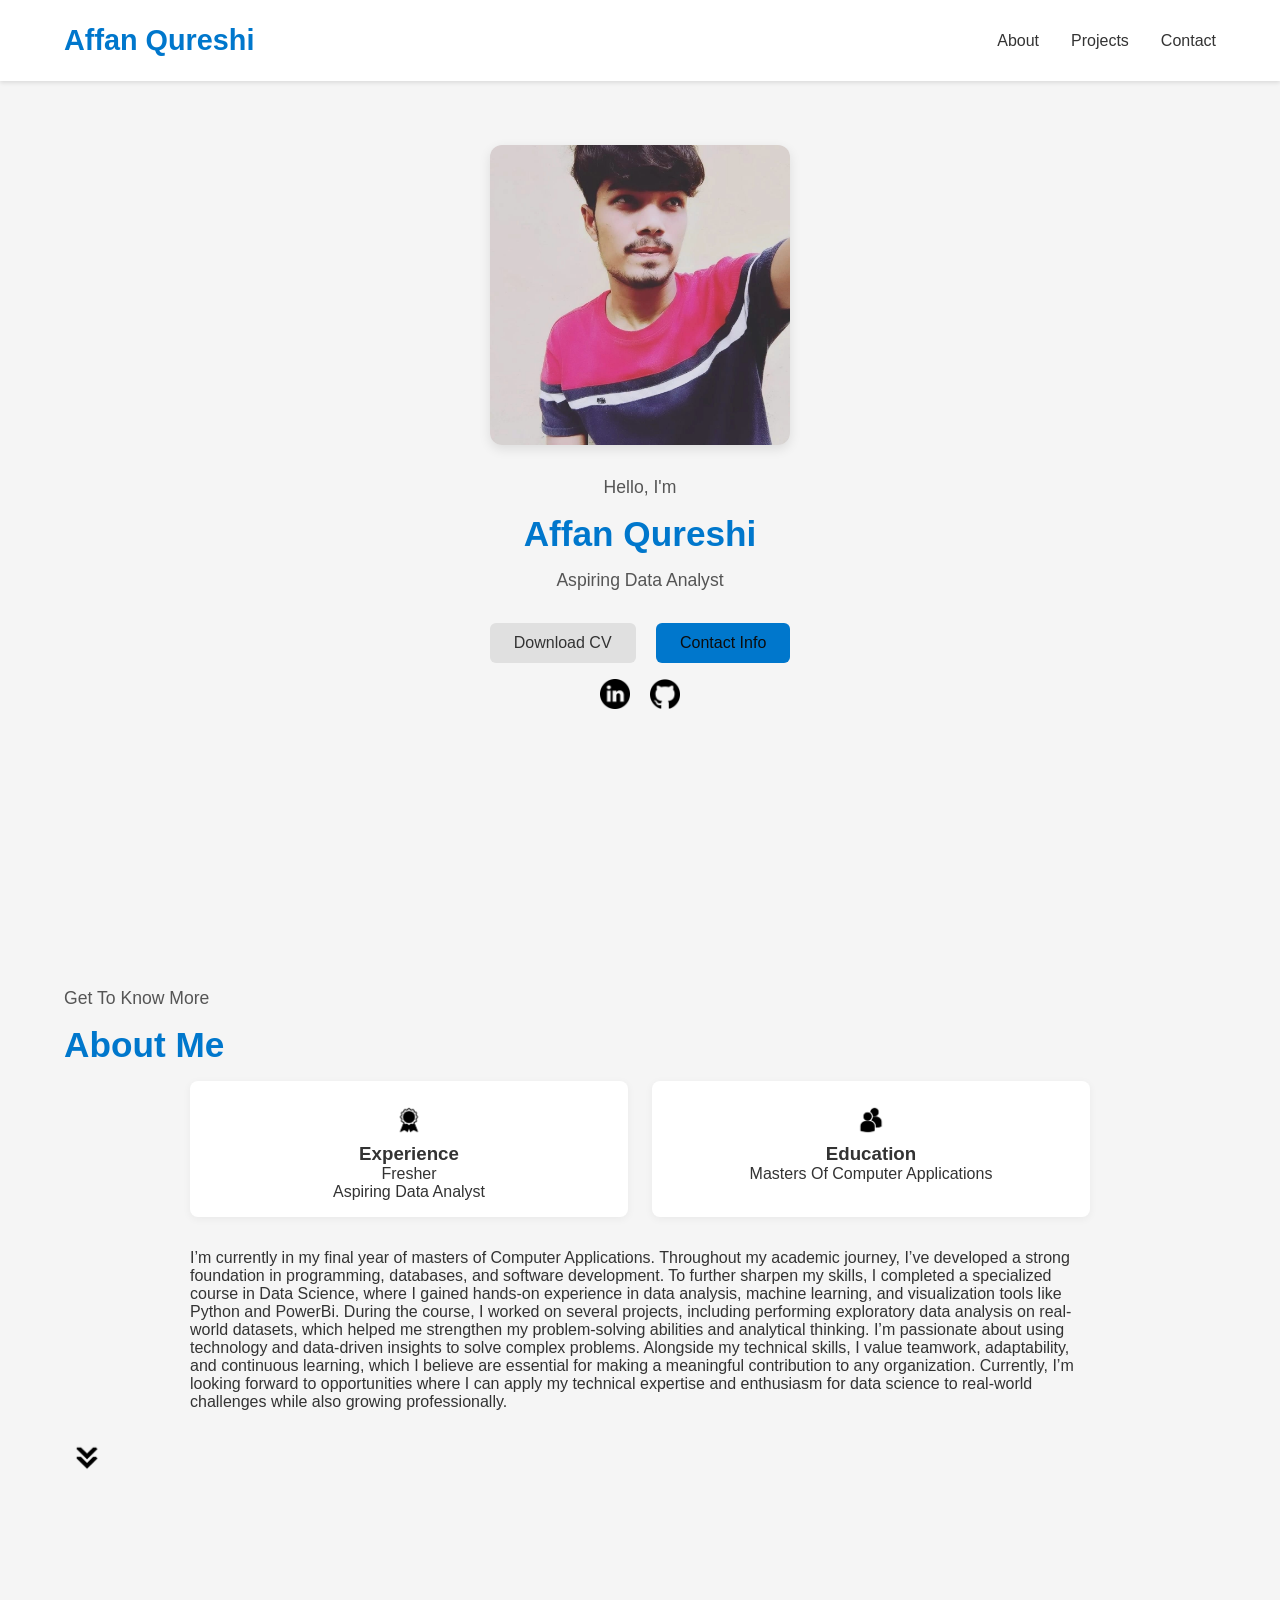
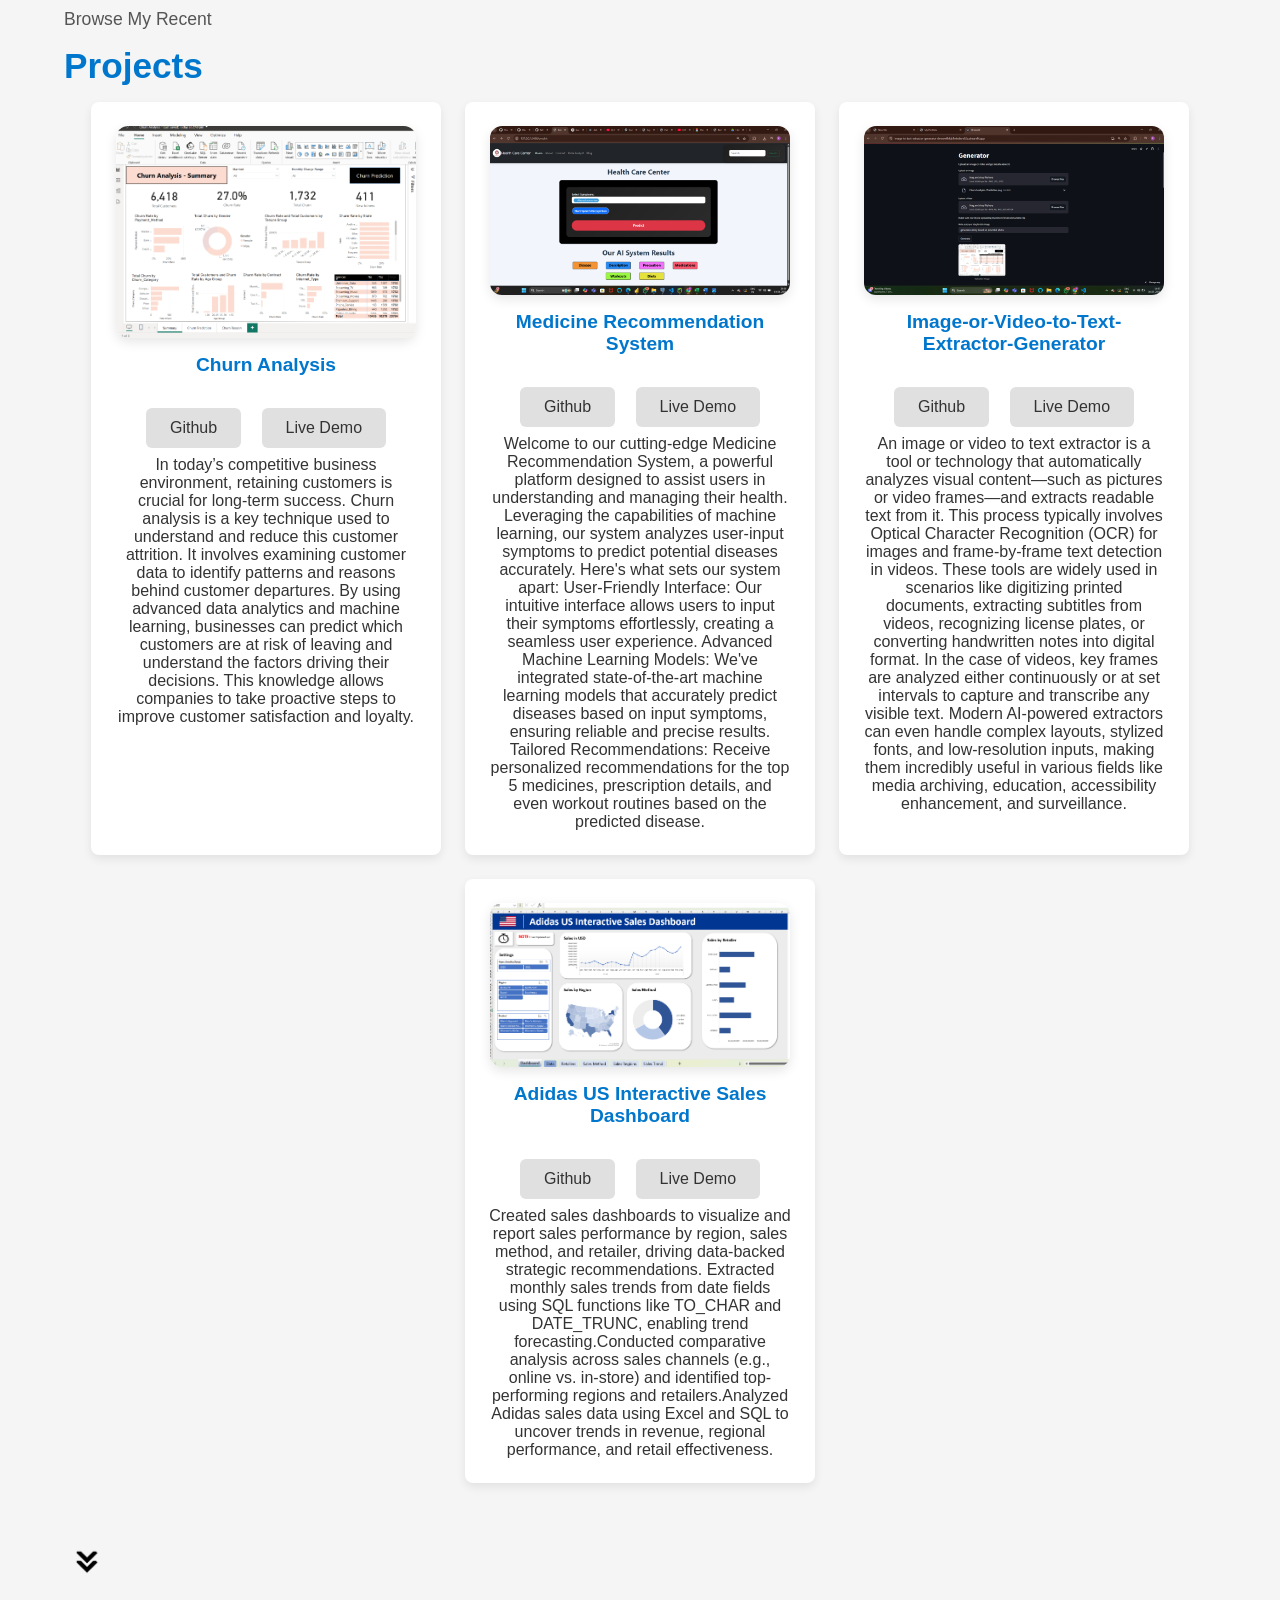
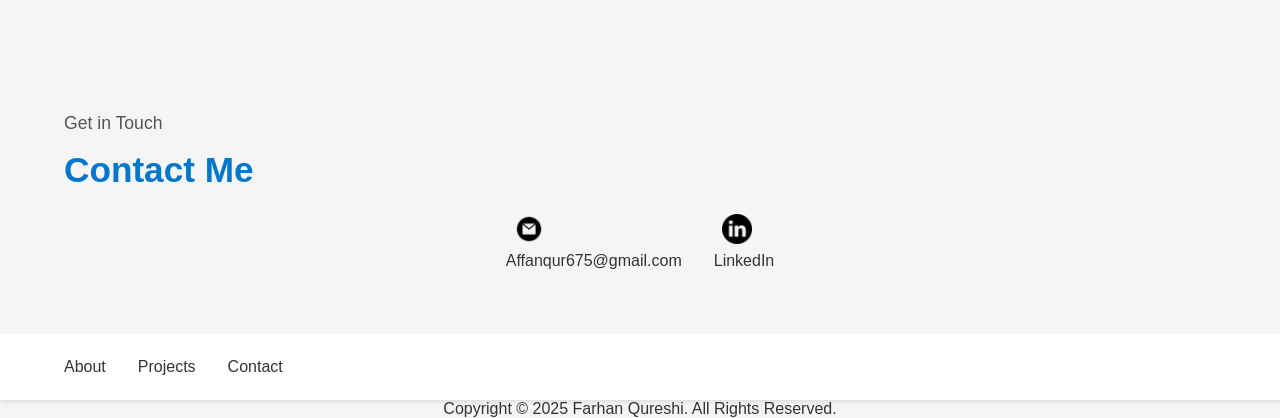
<file: Affan Qureshi Portfolio/index.html>
<html lang="en">
<!DOCTYPE html>
<head>
    <meta charset="UTF-8" />
    <meta http-equiv="X-UA-Compatible" content="IE=edge" />
    <meta name="viewport" content="width=device-width, initial-scale=1.0" />
    <title>My Portfolio</title>
    <link rel="stylesheet" href="styless.css" />
    <link rel="stylesheet" href="mediaqueries.css" />
  </head>
  <body>
    <nav id="desktop-nav">
      <div class="logo">Affan Qureshi</div>
      <div>
        <ul class="nav-links">
          <li><a href="#about">About</a></li>
          <!--<li><a href="#experience">Experience</a></li> -->
          <li><a href="#projects">Projects</a></li>
          <li><a href="#contact">Contact</a></li>
        </ul>
      </div>
    </nav>
    <nav id="hamburger-nav">
      <div class="logo">Affan Qureshi</div>
      <div class="hamburger-menu">
        <div class="hamburger-icon" onclick="toggleMenu()">
          <span></span>
          <span></span>
          <span></span>
        </div>
        <div class="menu-links">
          <li><a href="#about" onclick="toggleMenu()">About</a></li>
          <li><a href="#experience" onclick="toggleMenu()">Experience</a></li>
          <li><a href="#projects" onclick="toggleMenu()">Projects</a></li>
          <li><a href="#contact" onclick="toggleMenu()">Contact</a></li>
        </div>
      </div>
    </nav>
    <section id="profile">
      <div class="section__pic-container">
        <img
          src="assets/affan_image.jpg"
          alt="Affan Qureshi profile picture 2"
        />
      </div>
      <div class="section__text">
        <p class="section__text__p1">Hello, I'm</p>
        <h1 class="title">Affan Qureshi</h1>
        <p class="section__text__p2">Aspiring Data Analyst</p>
        <div class="btn-container">
          <button
            class="btn btn-color-2"
            onclick="window.open('./assets/affan 14.pdf')"
          >
            Download CV
          </button>
          <button class="btn btn-color-1" onclick="location.href='./#contact'">
            Contact Info
          </button>
        </div>
        <div id="socials-container">
          <img
            src="./assets/linkedin.png"
            alt="My LinkedIn profile"
            class="icon"
            onclick="location.href='https://www.linkedin.com/feed/?trk=404_page'
            target='_blank'"
          />
          <img
            src="./assets/github.png"
            alt="My Github profile"
            class="icon"
            onclick="location.href='https://github.com/affan31/AffanQureshi31' "
            target="_blank"
          />
        </div>
      </div>
    </section>
    <section id="about">
      <p class="section__text__p1">Get To Know More</p>
      <h1 class="title">About Me</h1>
      <div class="section-container">
       <!-- <div class="section__pic-container">
          <img
            src="assets/Visualization_png.jpg"
            alt="Profile picture"
            class="about-pic"
          />
        </div>-->
        <div class="about-details-container">
          <div class="about-containers">
            <div class="details-container">
              <img
                src="./assets/experience.png"
                alt="Experience icon"
                class="icon"
              />
              <h3>Experience</h3>
              <p>Fresher <br />Aspiring Data Analyst</p>
            </div>
            <div class="details-container">
              <img
                src="./assets/education.png"
                alt="Education icon"
                class="icon"
              />
              <h3>Education</h3>
              <p>
               Masters Of Computer Applications <!--<br />M.Sc. Masters
                Degree-->
              </p>
            </div>
          </div>
          <div class="text-container">
            <p>
              I’m currently in my final year of masters of Computer Applications.
              Throughout my academic journey, I’ve developed a strong foundation
              in programming, databases, and software development.
              To further sharpen my skills, I completed a
              specialized course in Data Science, where I gained hands-on
              experience in data analysis, machine learning, and visualization
              tools like Python and PowerBi. During the course, I worked on
              several projects, including performing exploratory data analysis
              on real-world datasets, which helped me strengthen my
              problem-solving abilities and analytical thinking. I’m passionate
              about using technology and data-driven insights to solve complex
              problems. Alongside my technical skills, I value teamwork,
              adaptability, and continuous learning, which I believe are
              essential for making a meaningful contribution to any
              organization. Currently, I’m looking forward to opportunities
              where I can apply my technical expertise and enthusiasm for data
              science to real-world challenges while also growing
              professionally.
            </p>
          </div>
        </div>
      </div>
      <img
        src="./assets/arrow.png"
        alt="Arrow icon"
        class="icon arrow"
        onclick="location.href='./#experience'"
      />
    </section>
    
    <section id="projects">
      <p class="section__text__p1">Browse My Recent</p>
      <h1 class="title">Projects</h1>
      <div class="experience-details-container">
        <div class="about-containers">
          <div class="details-container color-container">
            <div class="article-container">
              <img
                src="assets/Churn Analysis - Summary.png"
                alt="Project 1"
                class="project-img"
              />
            </div>
            <h2 class="experience-sub-title project-title">Churn Analysis</h2>
            <div class="btn-container">
              <!--<button
                class="btn btn-color-2 project-btn"
                onclick="location.href='https://github.com/farhanqureshi26/Churn-Analysis'"
                target="_blank"
              >
                Github
              </button>-->
              <a
                href="https:https://github.com/affan31/AffanQureshi31/commit/ce79c7fdd613a255d301bf18f0ed97f002313df8"
                target="_blank"
                rel="noopener noreferrer"
              >
                <button class="btn btn-color-2 project-btn">Github</button>
              </a>

              <a
                href="https://github.com/affan31/AffanQureshi31/commit/ce79c7fdd613a255d301bf18f0ed97f002313df8"
                target="_blank"
                rel="noopener noreferrer"
              >
                <button class="btn btn-color-2 project-btn">Live Demo</button>
              </a>
            </div>
            <div class="text-container">
              <p>
                In today’s competitive business environment, retaining customers
                is crucial for long-term success. Churn analysis is a key
                technique used to understand and reduce this customer attrition.
                It involves examining customer data to identify patterns and
                reasons behind customer departures. By using advanced data
                analytics and machine learning, businesses can predict which
                customers are at risk of leaving and understand the factors
                driving their decisions. This knowledge allows companies to take
                proactive steps to improve customer satisfaction and loyalty.
              </p>
            </div>
          </div>

          <div class="details-container color-container">
            <div class="article-container">
              <img
                src="assets/Overview.png"
                alt="Project 2"
                class="project-img"
              />
            </div>
            <h2 class="experience-sub-title project-title">
              Medicine Recommendation System
            </h2>
            <div class="btn-container">
              <a
                href="https://github.com/affan31/AffanQureshi31/commit/abcbec8c3726e515319171f088640a8ea8b039ca"
                target="_blank"
                rel="noopener noreferrer"
              >
                <button class="btn btn-color-2 project-btn">Github</button>
              </a>
              <a
                href="https://drive.google.com/file/d/1JlYdijuJ3hvQM-9rz5S54gHDZYLK1QGb/view"
                target="_blank"
                rel="noopener noreferrer"
              >
                <button class="btn btn-color-2 project-btn">Live Demo</button>
              </a>
            </div>
            <div class="text-container">
              <p>
                Welcome to our cutting-edge Medicine Recommendation System, a
                powerful platform designed to assist users in understanding and
                managing their health. Leveraging the capabilities of machine
                learning, our system analyzes user-input symptoms to predict
                potential diseases accurately. Here's what sets our system
                apart: User-Friendly Interface: Our intuitive interface allows
                users to input their symptoms effortlessly, creating a seamless
                user experience. Advanced Machine Learning Models: We've
                integrated state-of-the-art machine learning models that
                accurately predict diseases based on input symptoms, ensuring
                reliable and precise results. Tailored Recommendations: Receive
                personalized recommendations for the top 5 medicines,
                prescription details, and even workout routines based on the
                predicted disease.
              </p>
            </div>
          </div>
          <div class="details-container color-container">
            <div class="article-container">
              <img
                src="assets/Overview_image_video.png"
                alt="Project 2"
                class="project-img"
              />
            </div>
            <h2 class="experience-sub-title project-title">
              Image-or-Video-to-Text-Extractor-Generator
            </h2>
            <div class="btn-container">
              <a
                href="https://github.com/affan31/AffanQureshi31/commit/83606f7940f0090f48ebaa03fb6226bfca1cad17"
                target="_blank"
                rel="noopener noreferrer"
              >
                <button class="btn btn-color-2 project-btn">Github</button>
              </a>
              <a
                href="https://image-to-text-extractor-generator-dmxwwfbfdzflrnlu6em92a.streamlit.app/"
                target="_blank"
                rel="noopener noreferrer"
              >
                <button class="btn btn-color-2 project-btn">Live Demo</button>
              </a>
            </div>
            <div class="text-container">
              <p>
                An image or video to text extractor is a tool or technology that
                automatically analyzes visual content—such as pictures or video
                frames—and extracts readable text from it. This process
                typically involves Optical Character Recognition (OCR) for
                images and frame-by-frame text detection in videos. These tools
                are widely used in scenarios like digitizing printed documents,
                extracting subtitles from videos, recognizing license plates, or
                converting handwritten notes into digital format. In the case of
                videos, key frames are analyzed either continuously or at set
                intervals to capture and transcribe any visible text. Modern
                AI-powered extractors can even handle complex layouts, stylized
                fonts, and low-resolution inputs, making them incredibly useful
                in various fields like media archiving, education, accessibility
                enhancement, and surveillance.
              </p>
            </div>
          </div>
         <div class="details-container color-container">
            <div class="article-container">
              <img
                src="assets/Adidas US sales Dashoard SS.png"
                alt="Project 2"
                class="project-img"
              />
            </div>
            <h2 class="experience-sub-title project-title">
              Adidas US Interactive Sales Dashboard
            </h2>
            <div class="btn-container">
              <a
                href="https://github.com/affan31/AffanQureshi31/commit/f7dde8e03ad5e3f79375a36344afb553a530cd2c"
                target="_blank"
                rel="noopener noreferrer"
              >
                <button class="btn btn-color-2 project-btn">Github</button>
              </a>
              <a
                href="https://image-to-text-extractor-generator-dmxwwfbfdzflrnlu6em92a.streamlit.app/"
                target="_blank"
                rel="noopener noreferrer"
              >
                <button class="btn btn-color-2 project-btn">Live Demo</button>
              </a>
            </div>
            <div class="text-container">
              <p>
                Created sales dashboards to visualize and report sales performance by region,
                sales method, and retailer, driving data-backed strategic recommendations.
                Extracted monthly sales trends from date fields using SQL functions like TO_CHAR and DATE_TRUNC,
                enabling trend forecasting.Conducted comparative analysis across sales channels (e.g., online vs. in-store)
                and identified top-performing regions and retailers.Analyzed Adidas sales data using Excel and SQL to
                uncover trends in revenue, regional performance, and retail effectiveness.
              </p>
            </div>
          </div>
        </div>
      </div>
      <img
        src="./assets/arrow.png"
        alt="Arrow icon"
        class="icon arrow"
        onclick="location.href='./#contact'"
      />
    </section>

              <!--<button
                class="btn btn-color-2 project-btn"
                onclick="location.href='https://github.com/farhanqureshi26/Churn-Analysis'"
                target="_blank"
              >
                Github
              </button>-->
            </div>
          </div>
          </div>
        </div>
      </div>

    </section>
    <section id="contact">
      <p class="section__text__p1">Get in Touch</p>
      <h1 class="title">Contact Me</h1>
      <div class="contact-info-upper-container">
        <div class="contact-info-container">
          <img
            src="./assets/email.png"
            alt="Email icon"
            class="icon contact-icon email-icon"
          />
          <p>
            <a href="mailto:affanqur675@gmail.com"
              >Affanqur675@gmail.com</a
            >
          </p>
        </div>
        <div class="contact-info-container">
          <img
            src="./assets/linkedin.png"
            alt="LinkedIn icon"
            class="icon contact-icon"
          />
          <p>
            <a
              href=""
              target="_blank"
              >LinkedIn</a
            >
          </p>
        </div>
      </div>
    </section>
    <footer>
      <nav>
        <div class="nav-links-container">
          <ul class="nav-links">
            <li><a href="#about">About</a></li>
            <!-- <li><a href="#experience">Experience</a></li>-->
            <li><a href="#projects">Projects</a></li>
            <li><a href="#contact">Contact</a></li>
          </ul>
        </div>
      </nav>
      <center><p>Copyright &#169; 2025 Farhan Qureshi. All Rights Reserved.</p></center>
    </footer>
    <script src="script.js"></script>
  </body>
</html>
</file>
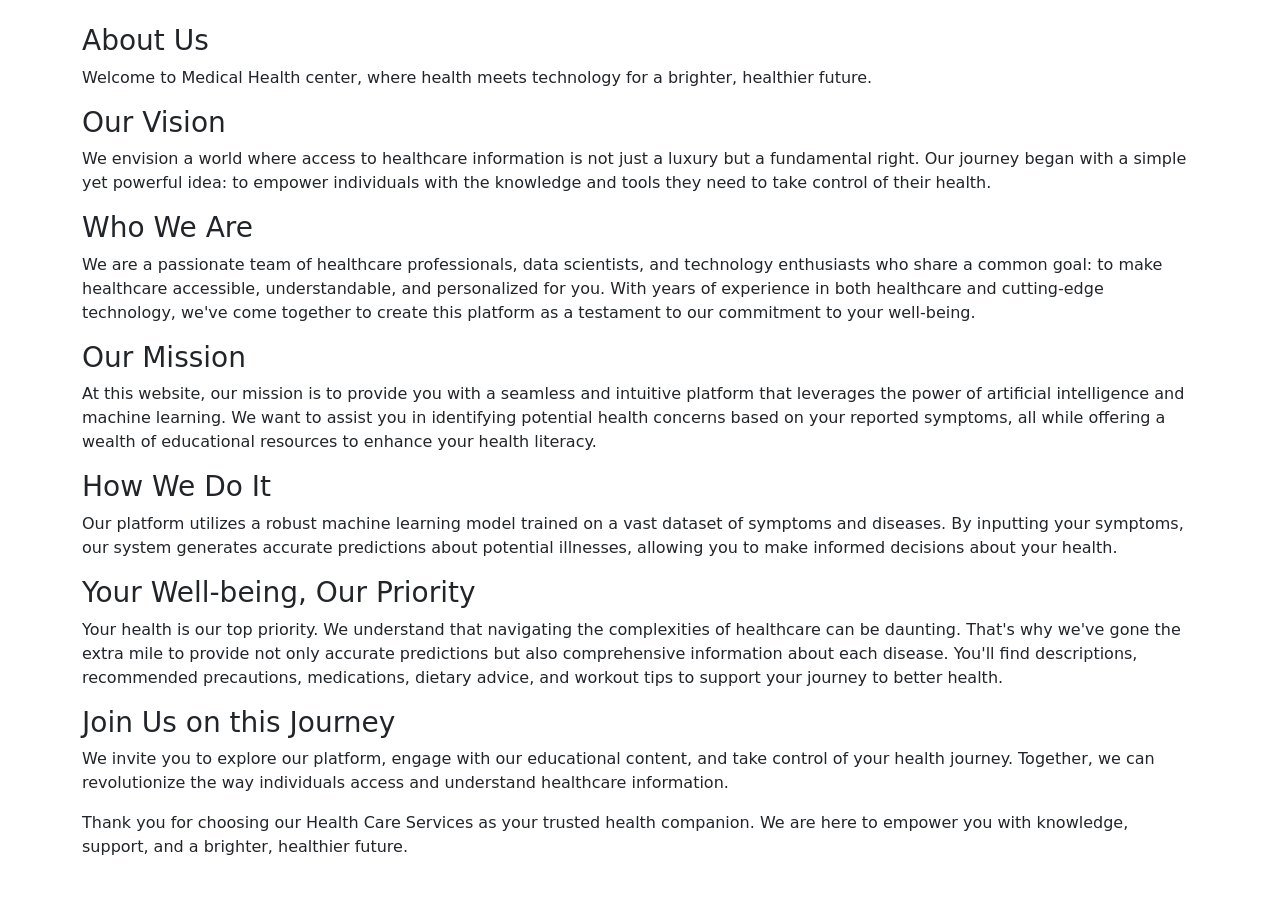
<file: Medical Recommendation project/about.html>
<!doctype html>
<html lang="en">
  <head>
    <meta charset="utf-8">
    <meta name="viewport" content="width=device-width, initial-scale=1">
    <title>Bootstrap demo</title>
    <link href="https://cdn.jsdelivr.net/npm/bootstrap@5.3.1/dist/css/bootstrap.min.css" rel="stylesheet" integrity="sha384-4bw+/aepP/YC94hEpVNVgiZdgIC5+VKNBQNGCHeKRQN+PtmoHDEXuppvnDJzQIu9" crossorigin="anonymous">
  </head>
  <body>
    <div class="container my-4 mt-4">


     <h3> About Us</h3>

<p>Welcome to Medical Health center, where health meets technology for a brighter, healthier future.
</p>
<h3>Our Vision</h3>

<p>We envision a world where access to healthcare information is not just a luxury but a fundamental right. Our journey began with a simple yet powerful idea: to empower individuals with the knowledge and tools they need to take control of their health.
</p>
<h3>Who We Are
</h3>
<p>We are a passionate team of healthcare professionals, data scientists, and technology enthusiasts who share a common goal: to make healthcare accessible, understandable, and personalized for you. With years of experience in both healthcare and cutting-edge technology, we've come together to create this platform as a testament to our commitment to your well-being.
</p>
<h3>Our Mission</h3>

<p>At this website, our mission is to provide you with a seamless and intuitive platform that leverages the power of artificial intelligence and machine learning. We want to assist you in identifying potential health concerns based on your reported symptoms, all while offering a wealth of educational resources to enhance your health literacy.
</p>
<h3>How We Do It</h3>

<p>Our platform utilizes a robust machine learning model trained on a vast dataset of symptoms and diseases. By inputting your symptoms, our system generates accurate predictions about potential illnesses, allowing you to make informed decisions about your health.
</p>
<h3>Your Well-being, Our Priority</h3>

<p>Your health is our top priority. We understand that navigating the complexities of healthcare can be daunting. That's why we've gone the extra mile to provide not only accurate predictions but also comprehensive information about each disease. You'll find descriptions, recommended precautions, medications, dietary advice, and workout tips to support your journey to better health.
</p>
<h3>Join Us on this Journey
</h3>
<p>We invite you to explore our platform, engage with our educational content, and take control of your health journey. Together, we can revolutionize the way individuals access and understand healthcare information.
</p>
<p>Thank you for choosing our Health Care Services as your trusted health companion. We are here to empower you with knowledge, support, and a brighter, healthier future.
</p>

    </div>
    <script src="https://cdn.jsdelivr.net/npm/bootstrap@5.3.1/dist/js/bootstrap.bundle.min.js" integrity="sha384-HwwvtgBNo3bZJJLYd8oVXjrBZt8cqVSpeBNS5n7C8IVInixGAoxmnlMuBnhbgrkm" crossorigin="anonymous"></script>
  </body>
</html>
</file>
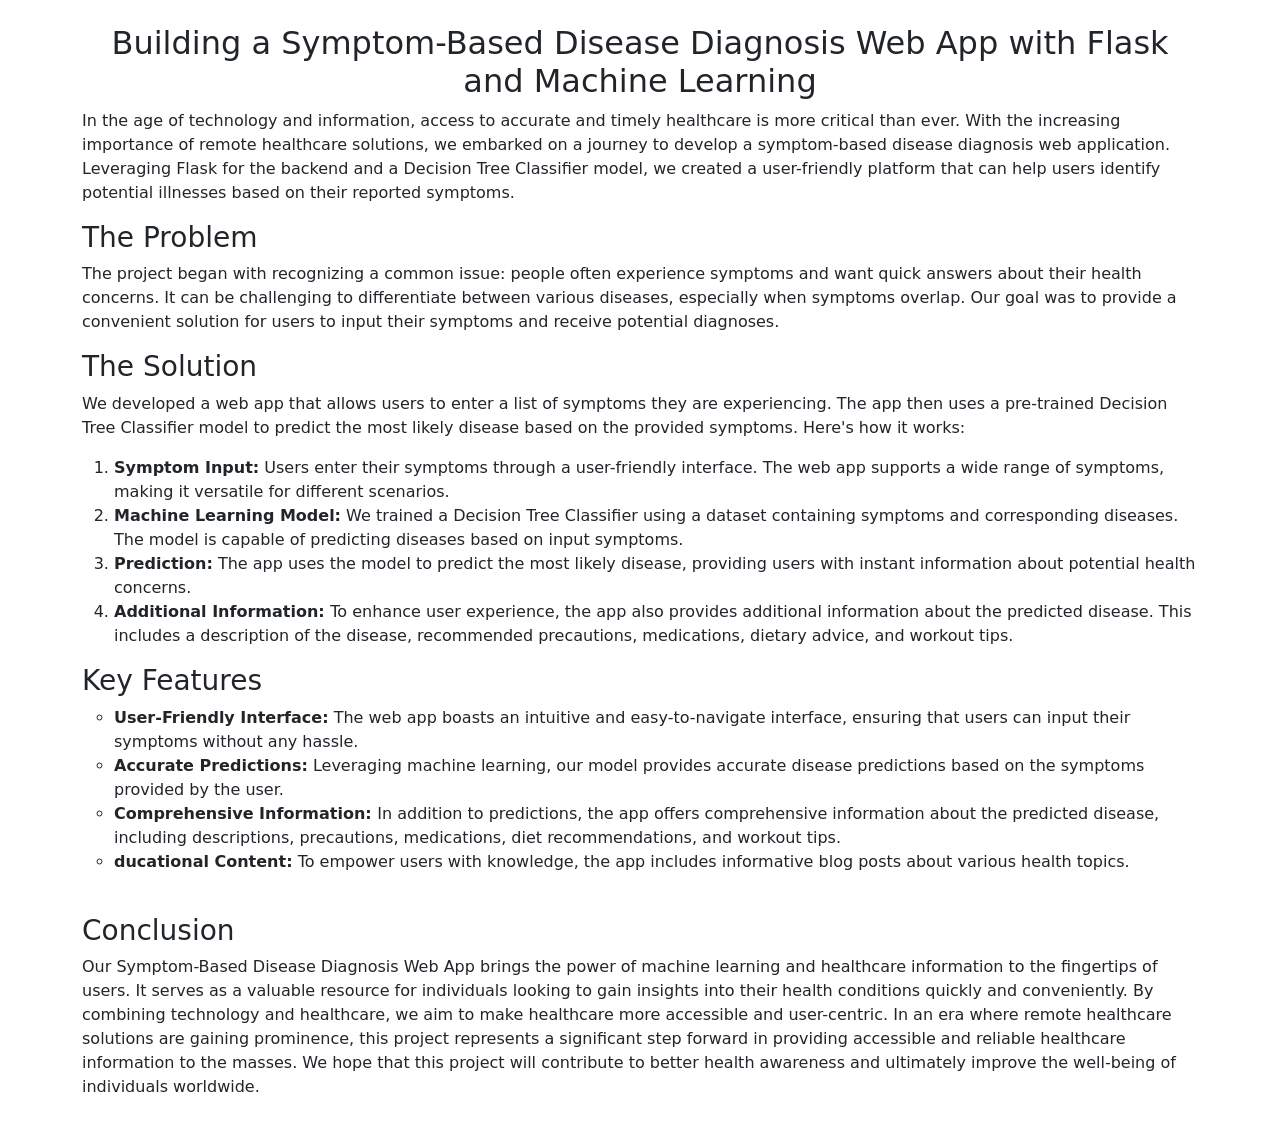
<file: Medical Recommendation project/blog.html>
<!doctype html>
<html lang="en">
  <head>
    <meta charset="utf-8">
    <meta name="viewport" content="width=device-width, initial-scale=1">
    <title>Blog Post</title>
    <link href="https://cdn.jsdelivr.net/npm/bootstrap@5.3.1/dist/css/bootstrap.min.css" rel="stylesheet" integrity="sha384-4bw+/aepP/YC94hEpVNVgiZdgIC5+VKNBQNGCHeKRQN+PtmoHDEXuppvnDJzQIu9" crossorigin="anonymous">
  </head>
  <body>
    <div class="container my-4 mt-4">

        <h2 class="text-center"> Building a Symptom-Based Disease Diagnosis Web App with Flask and Machine Learning</h2>
        <p>In the age of technology and information, access to accurate and timely healthcare is more critical than ever. With the increasing importance of remote healthcare solutions, we embarked on a journey to develop a symptom-based disease diagnosis web application. Leveraging Flask for the backend and a Decision Tree Classifier model, we created a user-friendly platform that can help users identify potential illnesses based on their reported symptoms.</p>

        <h3>The Problem</h3>
        <p>The project began with recognizing a common issue: people often experience symptoms and want quick answers about their health concerns. It can be challenging to differentiate between various diseases, especially when symptoms overlap. Our goal was to provide a convenient solution for users to input their symptoms and receive potential diagnoses.</p>

        <h3>The Solution</h3>
        <p>We developed a web app that allows users to enter a list of symptoms they are experiencing. The app then uses a pre-trained Decision Tree Classifier model to predict the most likely disease based on the provided symptoms. Here's how it works:</p>

        <ol>
            <li><b><strong>Symptom Input:</strong></b> Users enter their symptoms through a user-friendly interface. The web app supports a wide range of symptoms, making it versatile for different scenarios.</li>
            <li><b><strong>Machine Learning Model:</strong></b> We trained a Decision Tree Classifier using a dataset containing symptoms and corresponding diseases. The model is capable of predicting diseases based on input symptoms.</li>
            <li><b><strong>Prediction:</strong></b> The app uses the model to predict the most likely disease, providing users with instant information about potential health concerns.</li>
            <li><b><strong>Additional Information: </strong></b> To enhance user experience, the app also provides additional information about the predicted disease. This includes a description of the disease, recommended precautions, medications, dietary advice, and workout tips.</li>

        </ol>

        <h3>Key Features</h3>
        <ul type="circle">
            <li><b><strong>User-Friendly Interface:</strong></b> The web app boasts an intuitive and easy-to-navigate interface, ensuring that users can input their symptoms without any hassle.</li>
            <li><b><strong>Accurate Predictions:</strong></b> Leveraging machine learning, our model provides accurate disease predictions based on the symptoms provided by the user.</li>
            <li><b><strong>Comprehensive Information: </strong></b>In addition to predictions, the app offers comprehensive information about the predicted disease, including descriptions, precautions, medications, diet recommendations, and workout tips.</li>
            <li><b><strong>ducational Content:</strong></b> To empower users with knowledge, the app includes informative blog posts about various health topics.</li>
        </ul>

        <br>

        <h3>Conclusion</h3>
        <p>Our Symptom-Based Disease Diagnosis Web App brings the power of machine learning and healthcare information to the fingertips of users. It serves as a valuable resource for individuals looking to gain insights into their health conditions quickly and conveniently. By combining technology and healthcare, we aim to make healthcare more accessible and user-centric.

In an era where remote healthcare solutions are gaining prominence, this project represents a significant step forward in providing accessible and reliable healthcare information to the masses. We hope that this project will contribute to better health awareness and ultimately improve the well-being of individuals worldwide.</p>

    </div>
    <script src="https://cdn.jsdelivr.net/npm/bootstrap@5.3.1/dist/js/bootstrap.bundle.min.js" integrity="sha384-HwwvtgBNo3bZJJLYd8oVXjrBZt8cqVSpeBNS5n7C8IVInixGAoxmnlMuBnhbgrkm" crossorigin="anonymous"></script>
  </body>
</html>
</file>
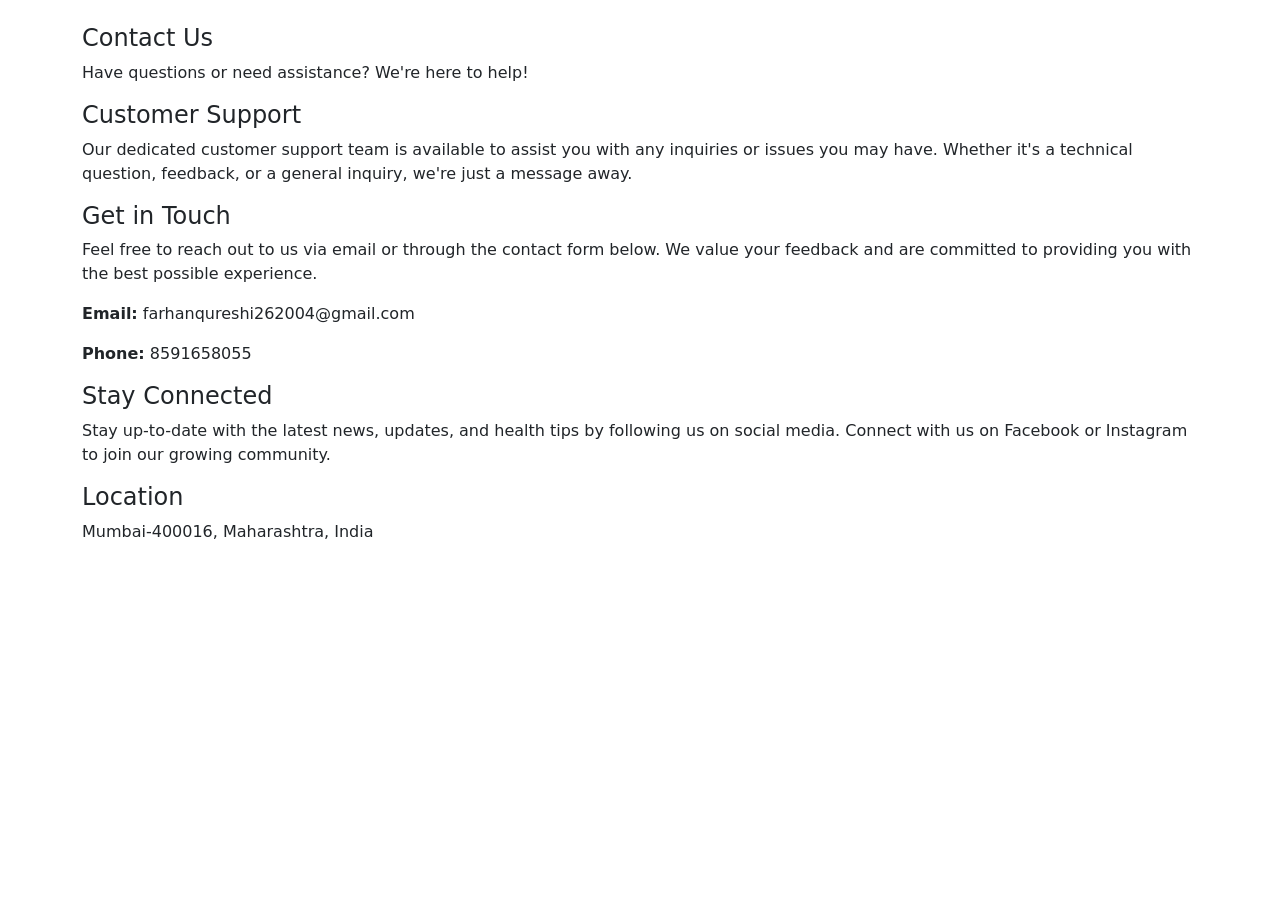
<file: Medical Recommendation project/contact.html>
<!doctype html>
<html lang="en">
  <head>
    <meta charset="utf-8">
    <meta name="viewport" content="width=device-width, initial-scale=1">
    <title>Bootstrap demo</title>
    <link href="https://cdn.jsdelivr.net/npm/bootstrap@5.3.1/dist/css/bootstrap.min.css" rel="stylesheet" integrity="sha384-4bw+/aepP/YC94hEpVNVgiZdgIC5+VKNBQNGCHeKRQN+PtmoHDEXuppvnDJzQIu9" crossorigin="anonymous">
  </head>
  <body>
    <div class="container my-4 mt-4">

<h4>      Contact Us
</h4>
<p>Have questions or need assistance? We're here to help!
</p>
<h4>Customer Support
</h4>
<p>Our dedicated customer support team is available to assist you with any inquiries or issues you may have. Whether it's a technical question, feedback, or a general inquiry, we're just a message away.
</p>
<h4>Get in Touch
</h4>
<p>Feel free to reach out to us via email or through the contact form below. We value your feedback and are committed to providing you with the best possible experience.
</p>
<p><b>Email:</b> farhanqureshi262004@gmail.com</p>
<p><b>Phone:</b> 8591658055</p>


<h4>Stay Connected</h4>
<p>Stay up-to-date with the latest news, updates, and health tips by following us on social media. Connect with us on Facebook or Instagram to join our growing community.
</p>
<h4>Location
</h4>
<p>Mumbai-400016, Maharashtra, India</p>



    </div>
    <script src="https://cdn.jsdelivr.net/npm/bootstrap@5.3.1/dist/js/bootstrap.bundle.min.js" integrity="sha384-HwwvtgBNo3bZJJLYd8oVXjrBZt8cqVSpeBNS5n7C8IVInixGAoxmnlMuBnhbgrkm" crossorigin="anonymous"></script>
  </body>
</html>
</file>
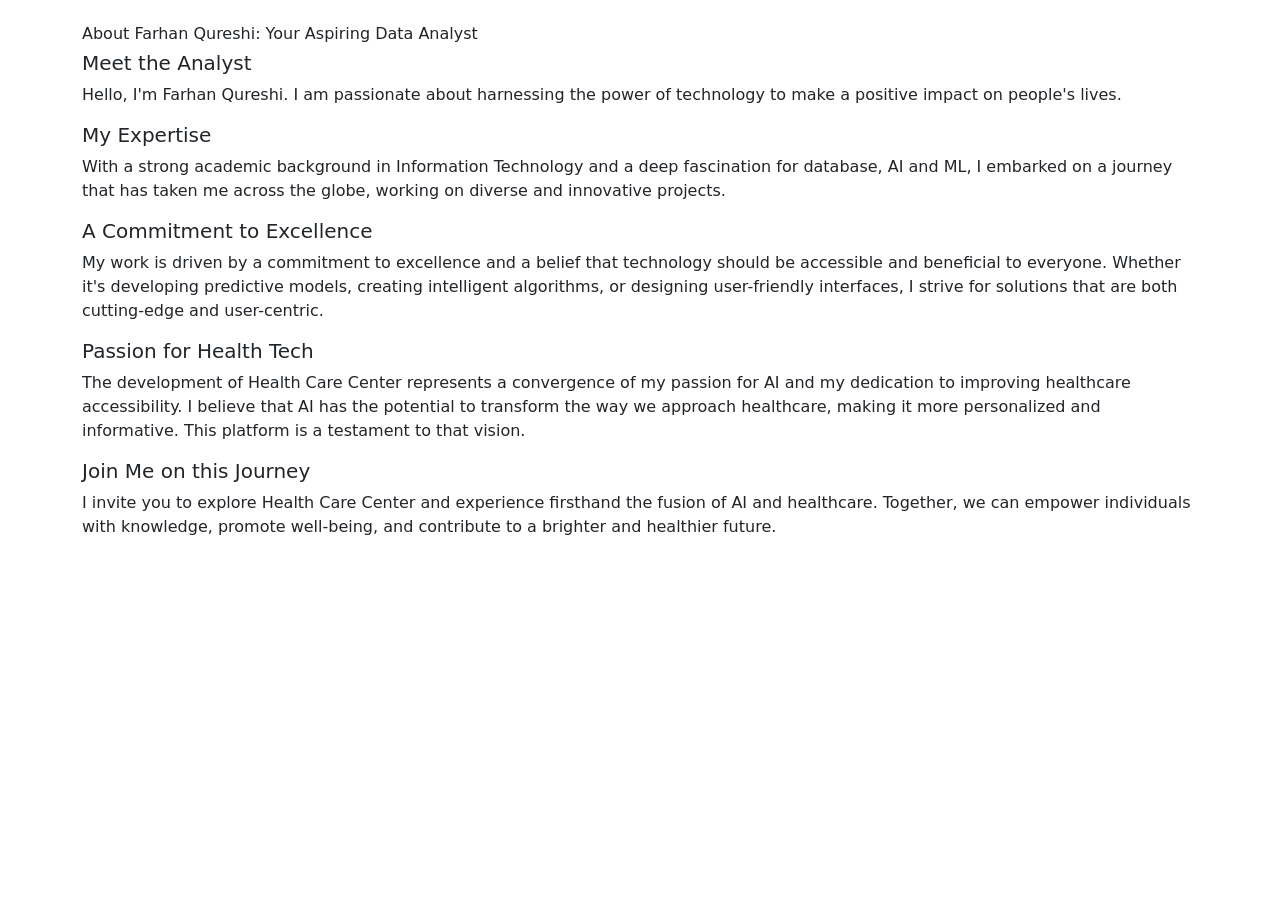
<file: Medical Recommendation project/data_analyst.html>
<!doctype html>
<html lang="en">
  <head>
    <meta charset="utf-8">
    <meta name="viewport" content="width=device-width, initial-scale=1">
    <title>Bootstrap demo</title>
    <link href="https://cdn.jsdelivr.net/npm/bootstrap@5.3.1/dist/css/bootstrap.min.css" rel="stylesheet" integrity="sha384-4bw+/aepP/YC94hEpVNVgiZdgIC5+VKNBQNGCHeKRQN+PtmoHDEXuppvnDJzQIu9" crossorigin="anonymous">
  </head>
  <body>

  <div class="container my-4 mt-4">
<h6>    About Farhan Qureshi: Your Aspiring Data Analyst
</h6>
<h5>Meet the Analyst</h5>

<p>Hello, I'm Farhan Qureshi. I am passionate about harnessing the power of technology to make a positive impact on people's lives.
</p>
<h5>My Expertise
</h5>
<p>With a strong academic background in Information Technology and a deep fascination for database, AI and ML, I embarked on a journey that has taken me across the globe, working on diverse and innovative projects.
</p>
<h5>A Commitment to Excellence
</h5>
<p>My work is driven by a commitment to excellence and a belief that technology should be accessible and beneficial to everyone. Whether it's developing predictive models, creating intelligent algorithms, or designing user-friendly interfaces, I strive for solutions that are both cutting-edge and user-centric.
</p>
<h5>Passion for Health Tech
</h5>
<p>The development of Health Care Center represents a convergence of my passion for AI and my dedication to improving healthcare accessibility. I believe that AI has the potential to transform the way we approach healthcare, making it more personalized and informative. This platform is a testament to that vision.
</p>
<h5>Join Me on this Journey
</h5>
<p>I invite you to explore Health Care Center and experience firsthand the fusion of AI and healthcare. Together, we can empower individuals with knowledge, promote well-being, and contribute to a brighter and healthier future.
</p>
  </div>
    <script src="https://cdn.jsdelivr.net/npm/bootstrap@5.3.1/dist/js/bootstrap.bundle.min.js" integrity="sha384-HwwvtgBNo3bZJJLYd8oVXjrBZt8cqVSpeBNS5n7C8IVInixGAoxmnlMuBnhbgrkm" crossorigin="anonymous"></script>
  </body>
</html>
</file>
<file: Affan Qureshi Portfolio/styless.css>
/* Reset and Global Styles */
* {
  margin: 0;
  padding: 0;
  box-sizing: border-box;
  scroll-behavior: smooth;
  font-family: "Segoe UI", Tahoma, Geneva, Verdana, sans-serif;
}

body {
  background-color: #f5f5f5;
  color: #333;
}

a {
  text-decoration: none;
  color: inherit;
}

ul {
  list-style: none;
}

/* Navbar Styles */
nav {
  display: flex;
  justify-content: space-between;
  align-items: center;
  padding: 1.5rem 5%;
  background-color: #ffffff;
  box-shadow: 0 2px 4px rgba(0, 0, 0, 0.1);
  position: sticky;
  top: 0;
  z-index: 1000;
}

.logo {
  font-size: 1.8rem;
  font-weight: bold;
  color: #0077cc;
}

.nav-links {
  display: flex;
  gap: 2rem;
}

.nav-links li a {
  font-size: 1rem;
  color: #333;
  transition: color 0.3s;
}

.nav-links li a:hover {
  color: #0077cc;
}

/* Hamburger Menu */
#hamburger-nav {
  display: none;
}

.hamburger-menu {
  display: none;
  flex-direction: column;
  align-items: flex-end;
}

.hamburger-icon {
  cursor: pointer;
}

.hamburger-icon span {
  display: block;
  width: 25px;
  height: 3px;
  background-color: #333;
  margin: 5px 0;
}

.menu-links {
  display: none;
  flex-direction: column;
  background-color: #ffffff;
  padding: 1rem;
  position: absolute;
  top: 70px;
  right: 5%;
  box-shadow: 0 2px 5px rgba(0, 0, 0, 0.1);
}

.menu-links li {
  margin-bottom: 1rem;
}

/* Section Styles */
section {
  padding: 4rem 5%;
}

.section__pic-container {
  text-align: center;
  margin-bottom: 2rem;
}

.section__pic-container img,
.about-pic,
.project-img {
  width: 300px; /* Medium size */
  height: auto;
  border-radius: 12px;
  box-shadow: 0 4px 12px rgba(0, 0, 0, 0.1);
}

.section__text {
  text-align: center;
}

.title {
  font-size: 2.2rem;
  margin: 1rem 0;
  color: #0077cc;
}

.section__text__p1,
.section__text__p2 {
  font-size: 1.1rem;
  color: #555;
}

.btn-container {
  margin-top: 1.5rem;
}

.btn {
  padding: 0.7rem 1.5rem;
  border: none;
  cursor: pointer;
  font-size: 1rem;
  margin: 0.5rem;
  border-radius: 6px;
  transition: all 0.3s ease;
}

.btn-color-1 {
  background-color: #0077cc;
  color: #0c0c0c;
}

.btn-color-1:hover {
  background-color: #005fa3;
}

.btn-color-2 {
  background-color: #e0e0e0;
  color: #333;
}

.btn-color-2:hover {
  background-color: #d5d5d5;
}

.icon {
  width: 30px;
  height: 30px;
  margin: 0.5rem;
  cursor: pointer;
}

/* About Section */
.section-container {
  display: flex;
  flex-direction: column;
  align-items: center;
}

.about-details-container {
  max-width: 900px;
  text-align: left;
}

.about-containers {
  display: flex;
  flex-wrap: wrap;
  gap: 1.5rem;
  justify-content: center;
  margin-bottom: 2rem;
}

.details-container {
  background-color: #ffffff;
  padding: 1rem;
  border-radius: 8px;
  text-align: center;
  flex: 1 1 250px;
  box-shadow: 0 2px 8px rgba(0, 0, 0, 0.05);
}

/* Projects */
.experience-details-container {
  display: flex;
  flex-wrap: wrap;
  justify-content: center;
  gap: 2rem;
}

.color-container {
  background-color: #ffffff;
  padding: 1.5rem;
  border-radius: 8px;
  max-width: 350px;
  box-shadow: 0 4px 10px rgba(0, 0, 0, 0.08);
}

.project-title {
  font-size: 1.2rem;
  margin-top: 1rem;
  color: #0077cc;
}

/* Contact Section */
.contact-info-upper-container {
  display: flex;
  flex-direction: row; /* changed from column to row */
  justify-content: center;
  align-items: center;
  gap: 2rem; /* optional: adds space between items */
  flex-wrap: wrap; /* optional: allows wrapping on smaller screens */
}

.arrow {
  width: 30px;
  margin-top: 2rem;
  cursor: pointer;
}

/* Media Queries */
@media (max-width: 768px) {
  #desktop-nav {
    display: none;
  }

  #hamburger-nav {
    display: flex;
    padding: 1rem 5%;
    justify-content: space-between;
    align-items: center;
    background-color: #fff;
  }

  .hamburger-menu {
    display: flex;
  }

  .section-container,
  .experience-details-container,
  .about-containers {
    flex-direction: column;
    align-items: center;
  }

  .section__pic-container img,
  .project-img,
  .about-pic {
    width: 250px;
  }

  .color-container {
    width: 90%;
  }
}
</file>
<file: Affan Qureshi Portfolio/mediaqueries.css>
@media screen and (max-width: 1400px) {
  #profile {
    height: 83vh;
    margin-bottom: 6rem;
  }
  .about-containers {
    flex-wrap: wrap;
  }
  #contact,
  #projects {
    height: fit-content;
  }
}

@media screen and (max-width: 1200px) {
  #desktop-nav {
    display: none;
  }
  #hamburger-nav {
    display: flex;
  }
  #experience,
  .experience-details-container {
    margin-top: 2rem;
  }
  #profile,
  .section-container {
    display: block;
  }
  .arrow {
    display: none;
  }
  section,
  .section-container {
    height: fit-content;
  }
  section {
    margin: 0 5%;
  }
  .section__pic-container {
    width: 275px;
    height: 275px;
    margin: 0 auto 2rem;
  }
  .about-containers {
    margin-top: 0;
  }
}

@media screen and (max-width: 600px) {
  #contact,
  footer {
    height: 40vh;
  }
  #profile {
    height: 83vh;
    margin-bottom: 0;
  }
  article {
    font-size: 1rem;
  }
  footer nav {
    height: fit-content;
    margin-bottom: 2rem;
  }
  .about-containers,
  .contact-info-upper-container,
  .btn-container {
    flex-wrap: wrap;
  }
  .contact-info-container {
    margin: 0;
  }
  .contact-info-container p,
  .nav-links li a {
    font-size: 1rem;
  }
  .experience-sub-title {
    font-size: 1.25rem;
  }
  .logo {
    font-size: 1.5rem;
  }
  .nav-links {
    flex-direction: column;
    gap: 0.5rem;
    text-align: center;
  }
  .section__pic-container {
    width: auto;
    height: 46vw;
    justify-content: center;
  }
  .section__text__p2 {
    font-size: 1.25rem;
  }
  .title {
    font-size: 2rem;
  }
  .text-container {
    text-align: justify;
  }
}
</file>
